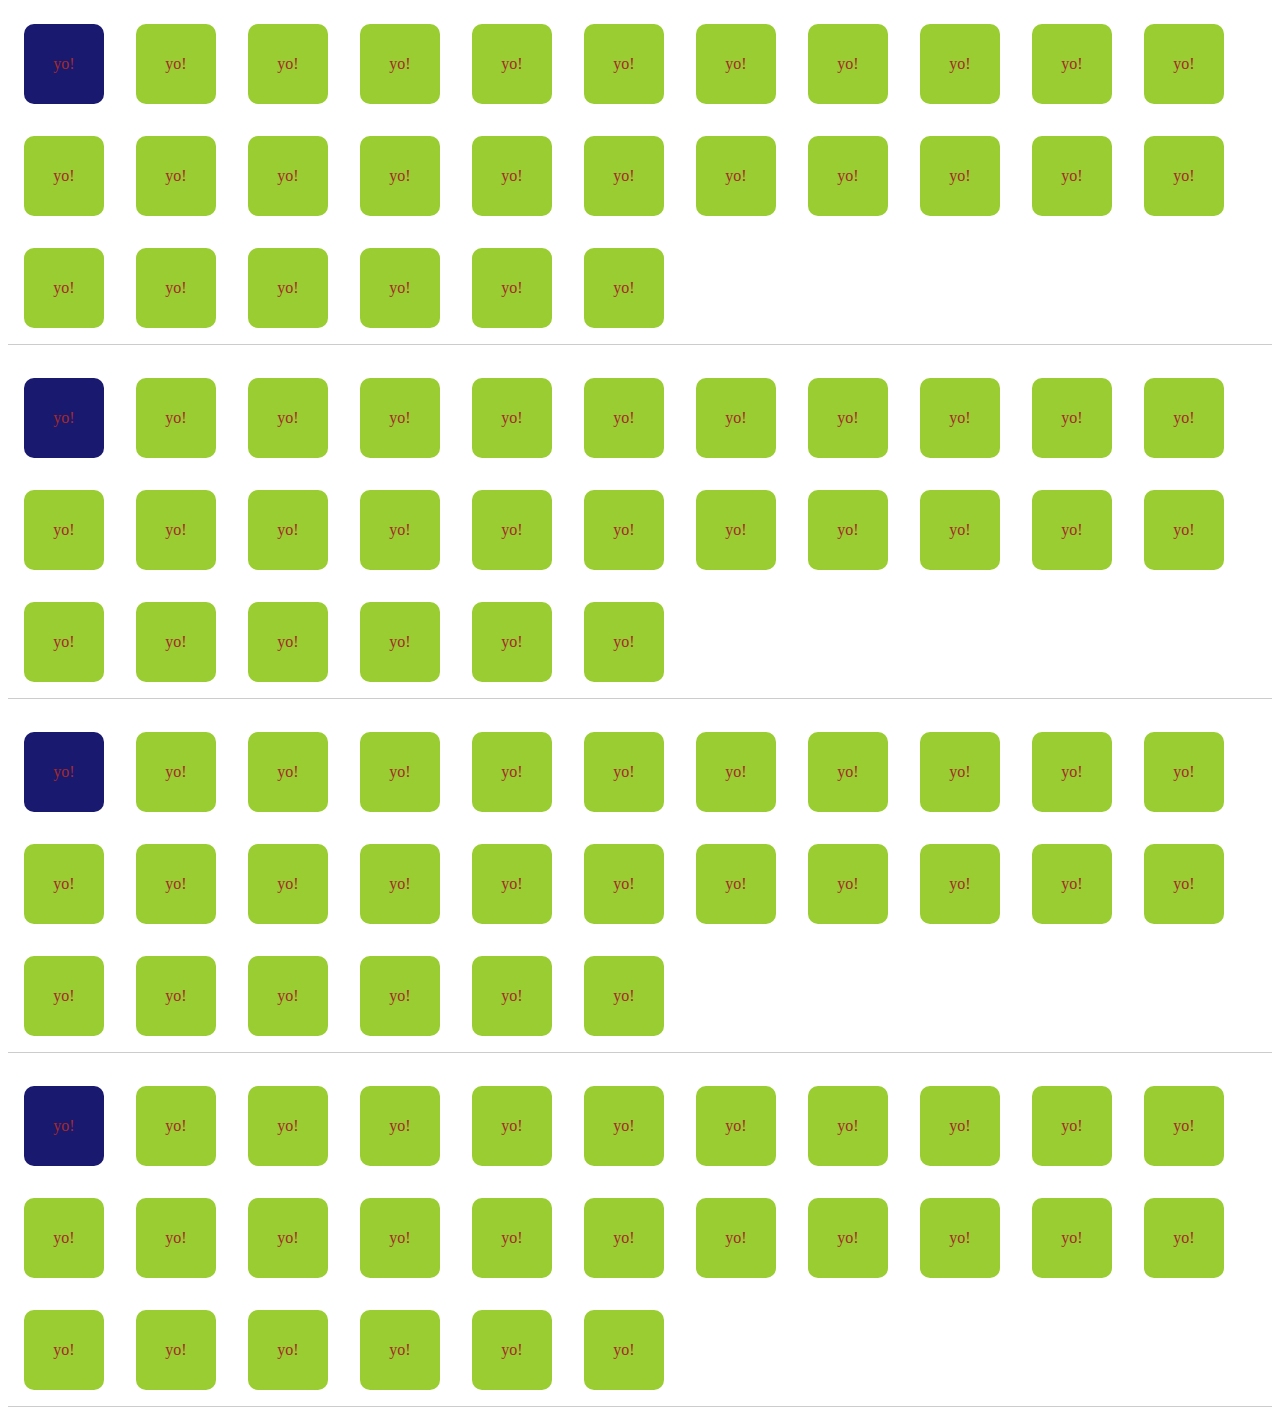
<file: TP_2_Khenfer/index.html>
<!DOCTYPE html>
<html lang="fr">
<head>
    <meta charset="utf-8">
    <meta http-equiv="X-UA-Compatible" content="IE=edge">
    <title>exercice sélecteurs</title>
    <meta name="description" content="quelques exercices sur les sélecteurs pour se mettre en jambe">
    <meta name="viewport" content="width=device-width, initial-scale=1">

    <link rel="stylesheet" href="main.css">
    <link rel="stylesheet" href="selecteurs.css">
</head>

<body>
<div class="yo">
  <p>yo!</p><p>yo!</p><p>yo!</p><p title="oh Yo">yo!</p><p>yo!</p><p>yo!</p><p>yo!</p><p title="oh Yo">yo!</p><p>yo!</p><p>yo!</p>
    <p>yo!</p><p>yo!</p><p title="oh Yo">yo!</p><p>yo!</p><p>yo!</p><p>yo!</p><p title="oh Yo">yo!</p><p>yo!</p><p>yo!</p>
    <p>yo!</p><p>yo!</p><p title="oh Yo">yo!</p><p>yo!</p><p>yo!</p><p>yo!</p><p title="oh Yo">yo!</p><p>yo!</p><p>yo!</p>

    <hr>
</div>

<div class="yoyo">
    <p>yo!</p><p  title="oh Yo">yo!</p><p >yo!</p><p>yo!</p><p title="oh Yo">yo!</p><p>yo!</p><p>yo!</p><p>yo!</p><p>yo!</p><p>yo!</p>
    <p>yo!</p><p>yo!</p><p title="oh Yo">yo!</p><p>yo!</p><p>yo!</p><p>yo!</p><p>yo!</p><p>yo!</p><p>yo!</p>
    <p>yo!</p><p>yo!</p><p>yo!</p><p>yo!</p><p>yo!</p><p title="oh Yo">yo!</p><p>yo!</p><p>yo!</p><p>yo!</p>

    <hr>
</div>

<div class="yoyoyo">
    <p>yo!</p><p  title="oh Yo">yo!</p><p id="yo">yo!</p><p>yo!</p><p title="oh Yo">yo!</p><p>yo!</p><p>yo!</p><p>yo!</p><p>yo!</p><p>yo!</p>
    <p>yo!</p><p>yo!</p><p title="oh Yo">yo!</p><p>yo!</p><p>yo!</p><p>yo!</p><p>yo!</p><p>yo!</p><p>yo!</p>
    <p>yo!</p><p>yo!</p><p>yo!</p><p id="yoman">yo!</p><p>yo!</p><p title="oh Yo">yo!</p><p id="yoyo">yo!</p><p>yo!</p><p>yo!</p>


    <hr>
</div>

<div>
    <p>yo!</p><p  title="oh Yo">yo!</p><p >yo!</p><p id="yo1">yo!</p><p title="oh Yo">yo!</p><p id="yo2">yo!</p><p>yo!</p><p>yo!</p><p>yo!</p><p>yo!</p>
    <p>yo!</p><p id="yo3">yo!</p><p title="oh Yo">yo!</p><p>yo!</p><p>yo!</p><p>yo!</p><p>yo!</p><p>yo!</p><p>yo!</p>
    <p>yo!</p><p>yo!</p><p>yo!</p><p id="1yo1">yo!</p><p>yo!</p><p title="oh Yo">yo!</p><p id="yo4">yo!</p><p id="2yo2">yo!</p><p>yo!</p>

    <hr>
</div>

</body>
</html>
</file>
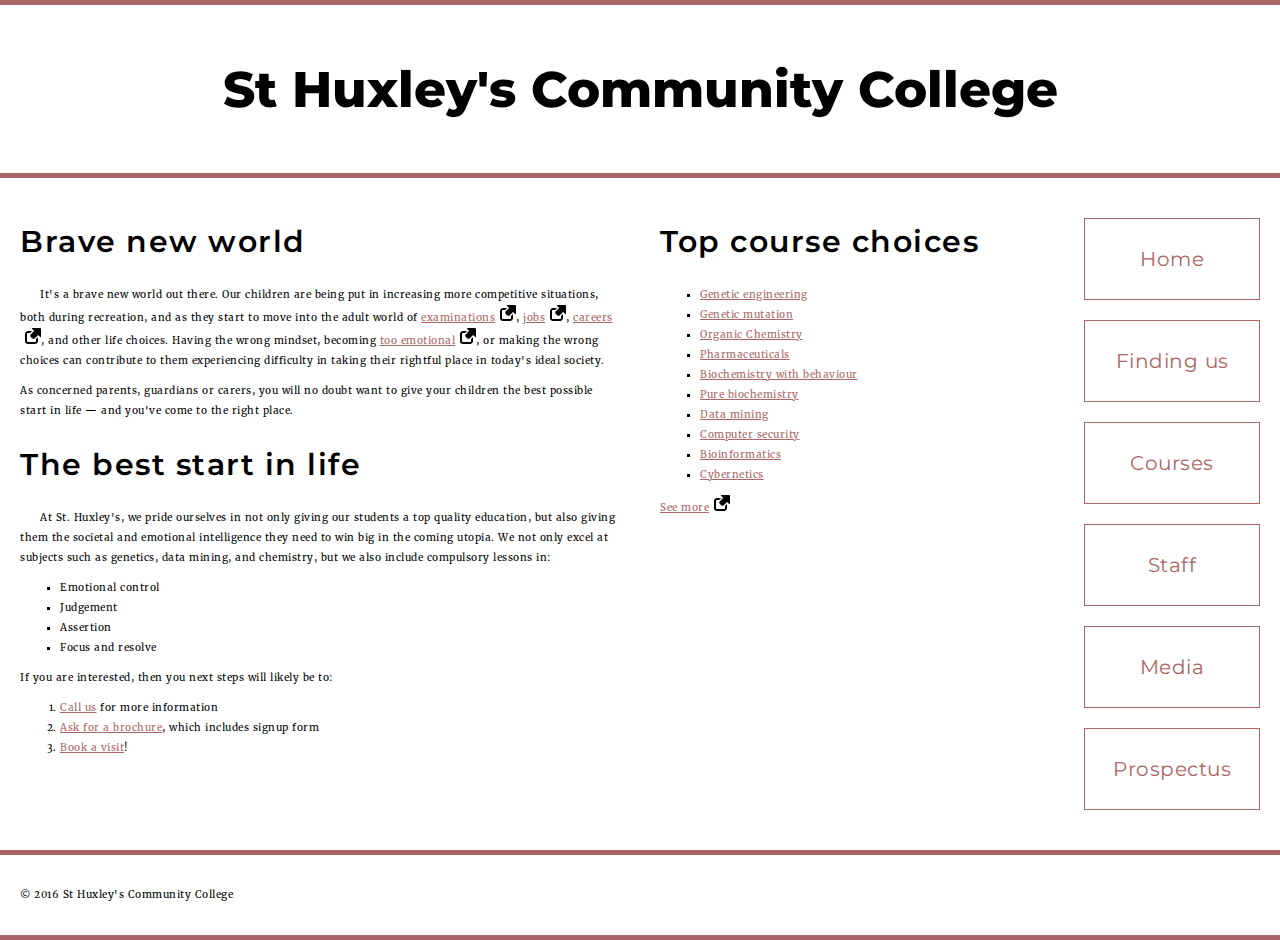
<file: TP_5_Khenfer/index.html>
<!DOCTYPE html>
<html lang="en-US">
  <head>
    <meta charset="utf-8">
    <meta name="viewport" content="width=device-width">
    <title>St Huxley's Community College</title>
    <link href="style.css" type="text/css" rel="stylesheet">
    <link rel="stylesheet" href="fonts.css">
  </head>
  <body>

  <header>
    <h1>St Huxley's Community College</h1>
  </header>

  <section>
      <h2>Brave new world</h2>

      <p>It's a brave new world out there. Our children are being put in increasing more competitive situations, both during recreation, and as they start to move into the adult world of <a href="https://en.wikipedia.org/wiki/Examination">examinations</a>, <a href="https://en.wikipedia.org/wiki/Jobs">jobs</a>, <a href="https://en.wikipedia.org/wiki/Career">careers</a>, and other life choices. Having the wrong mindset, becoming <a href="https://en.wikipedia.org/wiki/Emotion">too emotional</a>, or making the wrong choices can contribute to them experiencing difficulty in taking their rightful place in today's ideal society.</p>

      <p>As concerned parents, guardians or carers, you will no doubt want to give your children the best possible start in life — and you've come to the right place.</p>

      <h2>The best start in life</h2>

      <p>At St. Huxley's, we pride ourselves in not only giving our students a top quality education, but also giving them the societal and emotional intelligence they need to win big in the coming utopia. We not only excel at subjects such as genetics, data mining, and chemistry, but we also include compulsory lessons in:</p>

      <ul>
        <li>Emotional control</li>
        <li>Judgement</li>
        <li>Assertion</li>
        <li>Focus and resolve</li>
      </ul>

      <p>If you are interested, then you next steps will likely be to:</p>
      
      <ol>
        <li><a href="#">Call us</a> for more information</li>
        <li><a href="#">Ask for a brochure</a>, which includes signup form</li>
        <li><a href="#">Book a visit</a>!</li>
      </ol>
  </section>

  <aside>

    <h2>Top course choices</h2>

    <ul>
      <li><a href="#">Genetic engineering</a></li>
      <li><a href="#">Genetic mutation</a></li>
      <li><a href="#">Organic Chemistry</a></li>
      <li><a href="#">Pharmaceuticals</a></li>
      <li><a href="#">Biochemistry with behaviour</a></li>
      <li><a href="#">Pure biochemistry</a></li>
      <li><a href="#">Data mining</a></li>
      <li><a href="#">Computer security</a></li>
      <li><a href="#">Bioinformatics</a></li>
      <li><a href="#">Cybernetics</a></li>
    </ul>

    <p><a href="#">See more</a></p>

  </aside>

  <nav>

    <ul>
      <li><a href="#">Home</a></li>
      <li><a href="#">Finding us</a></li>
      <li><a href="#">Courses</a></li>
      <li><a href="#">Staff</a></li>
      <li><a href="#">Media</a></li>
      <li><a href="#">Prospectus</a></li>
    </ul>

  </nav>

  <footer>

    <p>&copy; 2016 St Huxley's Community College</p>

  </footer>

  </body>
</html>
</file>
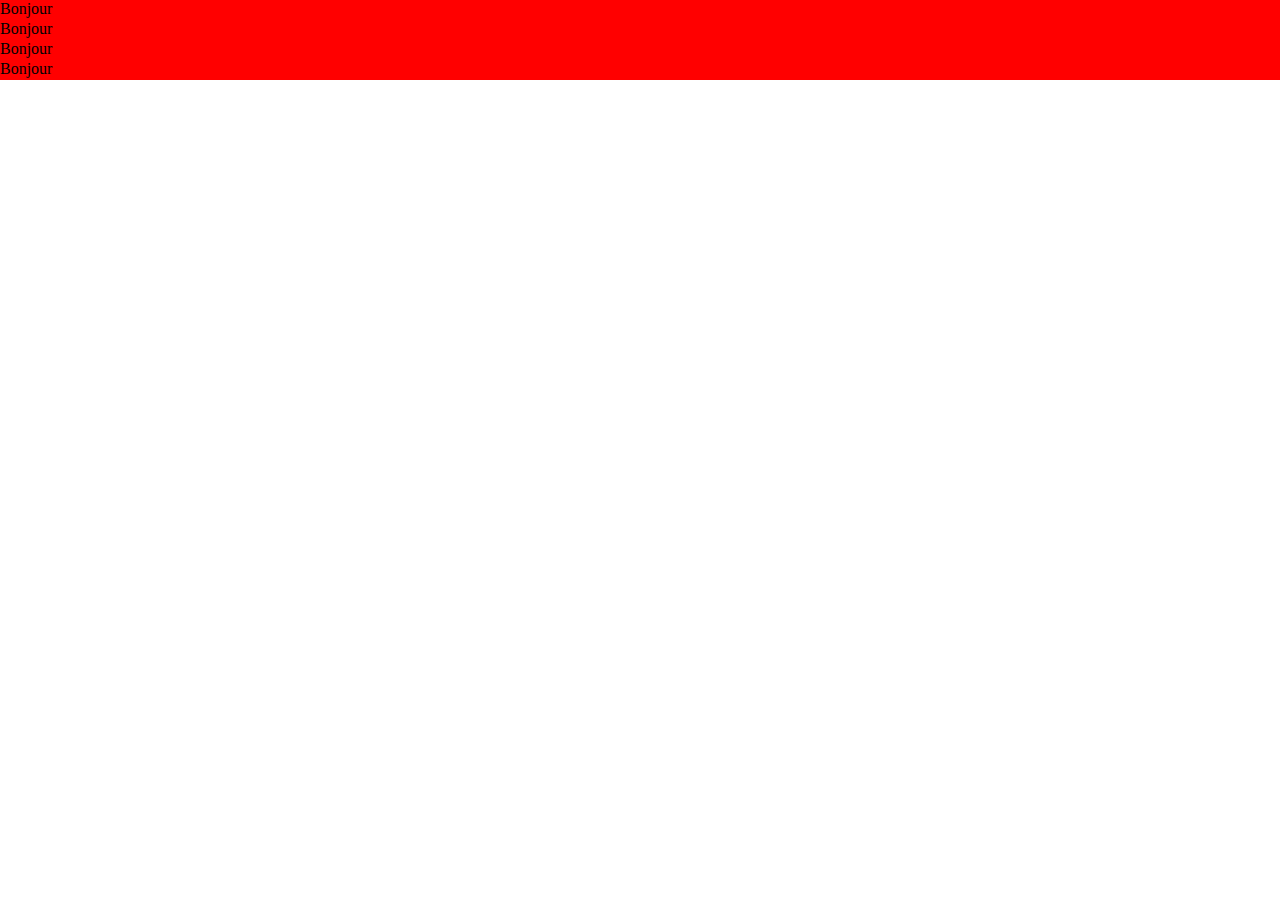
<file: TP_4_Khenfer/part_1/index.html>
<!DOCTYPE html>
<html lang="fr">
<head>
    <meta charset="UTF-8">
    <meta name="viewport" content="width=device-width, initial-scale=1.0">
    <link rel="stylesheet" href="style.css">
    <title>TP 4 part 1</title>
</head>
<body>
    <div class="boite">Bonjour</div>
    <div class="boite">Bonjour</div>
    <div class="boite">Bonjour</div>
    <div class="boite">Bonjour</div>
</body>
</html>
</file>
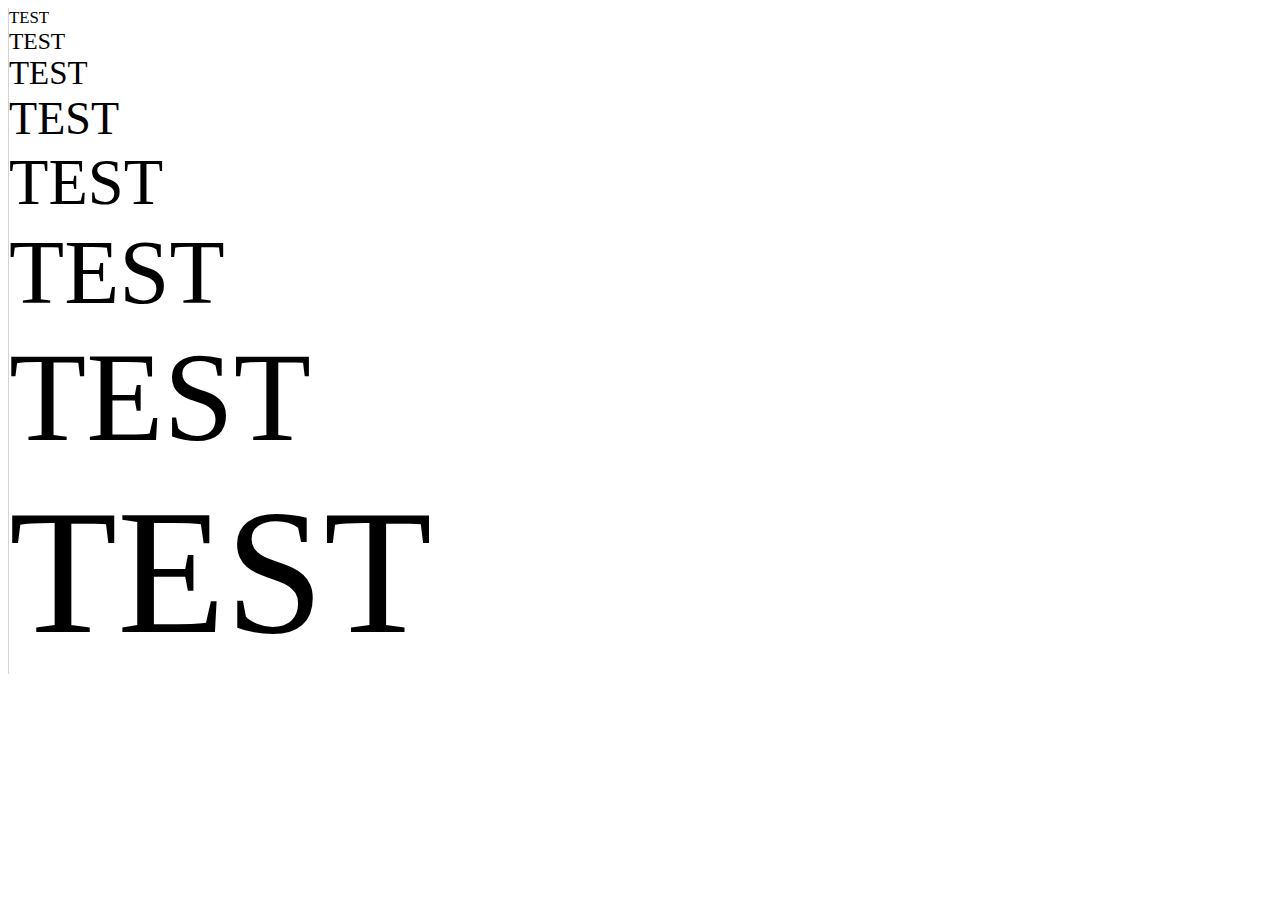
<file: TP_4_Khenfer/part_2/index.html>
<!doctype html>
<head>
    <link rel="stylesheet" href="style.css">
</head>
<body>
<div>
  test 
  <div>
    test 
    <div>
      test 
      <div>
        test 
        <div>
          test 
          <div>
            test 
            <div>
              test 
              <div>
                test
              </div>
            </div>
          </div>
        </div>
      </div>
    </div>
  </div>
</div>
</body>
</body>
</html>
</file>
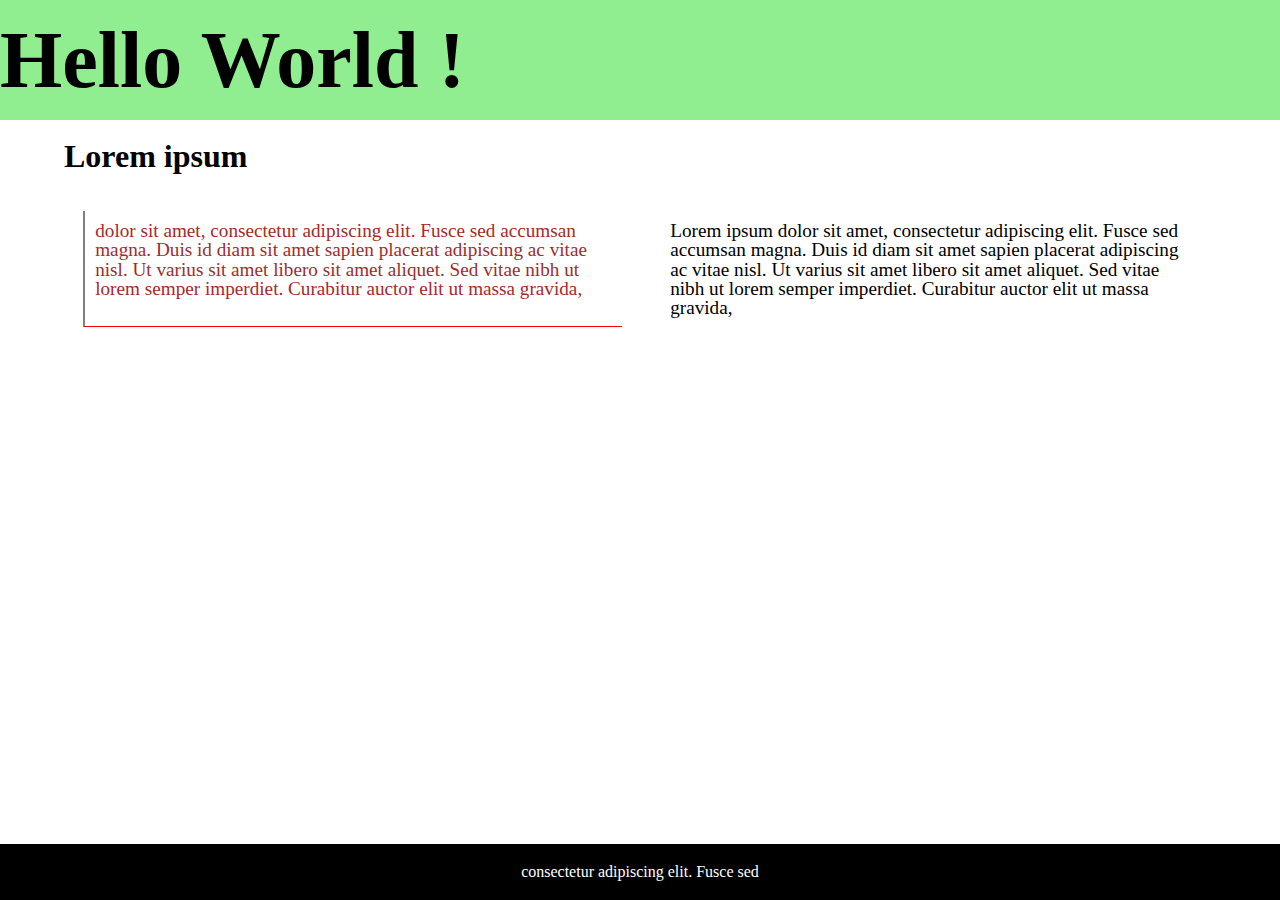
<file: TP_6_Khenfer/tp6.html>
<!DOCTYPE html>
<html lanf="fr">
<head>
        <meta charset="utf-8">
        <title>media-queries at work</title>
        <meta name="description" content="exercice média-query">
        <meta name="viewport" content="width=device-width, initial-scale=1.0">
        <link rel="stylesheet" href="tp6.css" >
</head>
<body>

    <header> 
        <h1>Hello World !</h1>
    </header>

    <section class="content">
        <h2>Lorem ipsum</h2>
        <p class="important"> dolor sit amet, consectetur adipiscing elit. Fusce sed accumsan magna. Duis id diam sit amet sapien placerat adipiscing ac vitae nisl. Ut varius sit amet libero sit amet aliquet. Sed vitae nibh ut lorem semper imperdiet. Curabitur auctor elit ut massa gravida,</p>
        <p> Lorem ipsum dolor sit amet, consectetur adipiscing elit. Fusce sed accumsan magna. Duis id diam sit amet sapien placerat adipiscing ac vitae nisl. Ut varius sit amet libero sit amet aliquet. Sed vitae nibh ut lorem semper imperdiet. Curabitur auctor elit ut massa gravida,</p>
    </section>


    <footer> consectetur adipiscing elit. Fusce sed </footer>

</body>
</html>
</file>
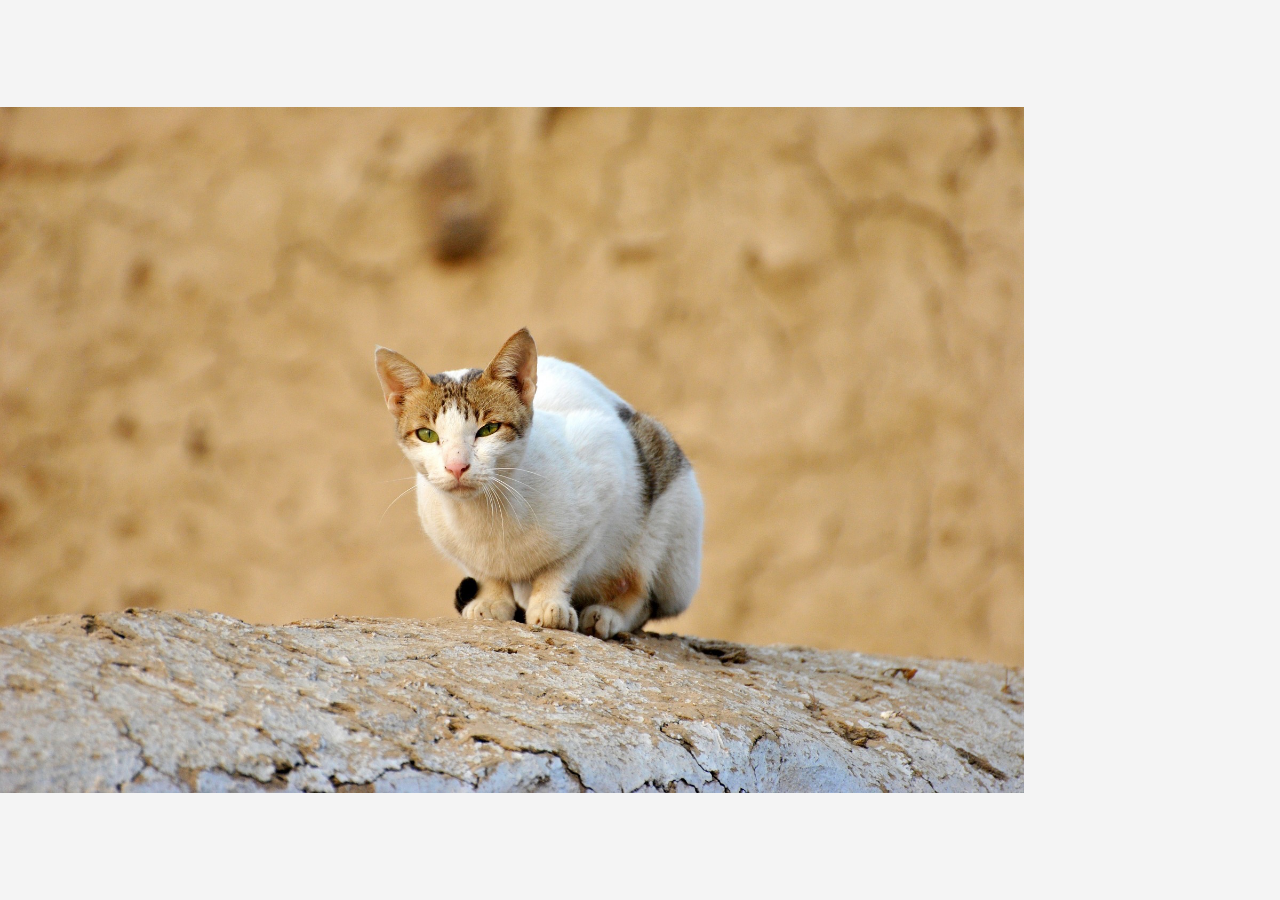
<file: TP_7_Khenfer/cat.html>
<!DOCTYPE html>
<html lang="fr">
<head>
    <meta charset="UTF-8">
    <meta name="viewport" content="width=device-width, initial-scale=1.0">
    <link rel="stylesheet" href="cat.css">
    <title>Document</title>
</head>
<body>
    <picture>
        <!-- Version redécoupée pour les petits écrans (inférieurs à 640px) -->
        <source srcset="img/crop/cat-cropped-small.jpg" media="(max-width: 640px)">
        <!-- Version pour les grands écrans avec différentes résolutions -->
        <source srcset="
            img/large/cat-1920x1285.jpg 1920w, 
            img/medium/cat-1024.jpg 1024w, 
            img/small/cat-400x266.jpg 400w, 
            img/crop/cat-cropped-small.jpg 320w"
            sizes="(max-width: 1200px) 80vw, 1920px">
        <!-- Image de secours si le navigateur ne supporte pas <picture> -->
        <img src="large/cat-1920x1285.jpg" alt="Photo d'un chat">
    </picture>
</body>
</html>
</file>
<file: TP_2_Khenfer/main.css>
/* ==========================================================================
   custom styles
   ========================================================================== */

   p,
   div {
       box-sizing: border-box;
       -moz-box-sizing: border-box;
       -ms-box-sizing: border-box;
       -o-box-sizing: border-box;
   }
   
   p {
       width: 5em;
       height: 5em;
       line-height: 5em;
       float: left;
       background-color: yellowgreen;
       margin: 1em;
       border-radius: 10px;
       text-align: center;
   }
   
   hr {
       display: block;
       height: 1px;
       border: 0;
       border-top: 1px solid #ccc;
       margin: 1em 0;
       padding: 0;
       clear: both;
   }
</file>
<file: TP_2_Khenfer/selecteurs.css>
p{
    color: brown;
}
div p:first-child{
    background-color: midnightblue;
}

div p:last-child{
    background-color: peachpuff;
}
</file>
<file: TP_5_Khenfer/style.css>
/* General setup */

* {
    box-sizing: border-box;
  }
  
  body {
    margin: 0 auto;
    min-width: 1000px;
    max-width: 1400px;
  }
  
  /* Layout */
  
  section {
    float: left;
    width: 50%;
    
  }
  
  aside {
    float: left;
    width: 30%;
  }
  
  nav {
    float: left;
    width: 20%;
  }
  
  footer {
    clear: both;
  }
  
  header, section, aside, nav, footer {
    padding: 20px;
  }
  
  /* header and footer */
  
  header, footer {
    border-top: 5px solid #a66;
    border-bottom: 5px solid #a66;
  }
  
  /* WRITE YOUR CODE BELOW HERE */

  body{
    font-size: 10px;
  }

  h1{
    font-size: 5em;
    font-family: 'Montserrat', sans-serif;
    text-align: center;
  }

  h2{
    font-family: 'Montserrat', sans-serif;
    font-size: 3em;
    font-weight: 600;
    letter-spacing: 1.5px;
  }

  h2 + p{
    text-indent: 20px;
  }
  

  p{
    font-family: 'Merriweather', sans-serif;
    line-height: 2em;
    letter-spacing: 0.5px;
    word-spacing: 1px;
  }

  ul{
    list-style-type: square;
  }

  li, ol{
    font-family: 'Merriweather', sans-serif;
    line-height: 2em;
    letter-spacing: 0.5px;
    word-spacing: 1px;
  }

  p a::after{
    content: '';
    display: inline-block;
    background-image: url('./assets/external_link.png');
    background-size: contain; 
    width: 16px; 
    height: 16px; 
    margin-left: 5px; 
    background-repeat: no-repeat;  
  }

  a, a:visited{
    color: #a66;
  }

  a:focus, a:hover{
    text-decoration: none;
  }

  a:active{
    color: red;
  }

  nav ul{
    list-style-type: none;
    font-size: 2em;
  }

  nav ul li{
    border: 1px solid #a66;
    margin-bottom: 1em;
    padding: 20px 10px;
    text-align: center;
  }

  nav ul li:hover{
    background-color: #a66;
    transition: 0.4s;
  }

  nav ul li:hover a{
    color: white;
    transition: 0.4s;
  }
  

  nav ul li a{
    font-family: 'Montserrat', sans-serif;
    text-decoration: none;
  }
</file>
<file: TP_5_Khenfer/fonts.css>
@font-face {
    font-family: 'Merriweather';
    src: url('fonts/Merriweather/Merriweather-Bold.ttf') format('truetype');
    font-weight: bold;
    font-style: italic;
    font-display: swap;
}

@font-face {
    font-family: 'Merriweather';
    src: url('fonts/Merriweather/Merriweather-Light.ttf') format('truetype');
    font-weight: 300;
    font-style: normal;
    font-display: swap;
}

@font-face {
    font-family: 'Merriweather';
    src: url('fonts/Merriweather/Merriweather-BlackItalic.ttf') format('truetype');
    font-weight: 900;
    font-style: italic;
    font-display: swap;
}

@font-face {
    font-family: 'Merriweather';
    src: url('fonts/Merriweather/Merriweather-Bold.ttf') format('truetype');
    font-weight: bold;
    font-style: normal;
    font-display: swap;
}

@font-face {
    font-family: 'Merriweather';
    src: url('fonts/Merriweather/Merriweather-Black.ttf') format('truetype');
    font-weight: 900;
    font-style: normal;
    font-display: swap;
}

@font-face {
    font-family: 'Merriweather';
    src: url('fonts/Merriweather/Merriweather-Italic.ttf') format('truetype');
    font-weight: normal;
    font-style: italic;
    font-display: swap;
}

@font-face {
    font-family: 'Merriweather';
    src: url('fonts/Merriweather/Merriweather-LightItalic.ttf') format('truetype');
    font-weight: 300;
    font-style: italic;
    font-display: swap;
}

@font-face {
    font-family: 'Merriweather';
    src: url('fonts/Merriweather/Merriweather-Regular.ttf') format('truetype');
    font-weight: normal;
    font-style: normal;
    font-display: swap;
}

@font-face {
    font-family: 'Merriweather';
    src: url('fonts/Merriweather/Merriweather-Black.ttf') format('truetype');
    font-weight: 900;
    font-style: normal;
    font-display: swap;
}

@font-face {
    font-family: 'Merriweather';
    src: url('fonts/Merriweather/Merriweather-Italic.ttf') format('truetype');
    font-weight: normal;
    font-style: italic;
    font-display: swap;
}

@font-face {
    font-family: 'Merriweather';
    src: url('fonts/Merriweather/Merriweather-Light.ttf') format('truetype');
    font-weight: 300;
    font-style: normal;
    font-display: swap;
}

@font-face {
    font-family: 'Merriweather';
    src: url('fonts/Merriweather/Merriweather-LightItalic.ttf') format('truetype');
    font-weight: 300;
    font-style: italic;
    font-display: swap;
}

@font-face {
    font-family: 'Merriweather';
    src: url('fonts/Merriweather/Merriweather-BoldItalic.ttf') format('truetype');
    font-weight: bold;
    font-style: italic;
    font-display: swap;
}

@font-face {
    font-family: 'Merriweather';
    src: url('fonts/Merriweather/Merriweather-Regular.ttf') format('truetype');
    font-weight: normal;
    font-style: normal;
    font-display: swap;
}

@font-face {
    font-family: 'Merriweather';
    src: url('fonts/Merriweather/Merriweather-Bold.ttf') format('truetype');
    font-weight: bold;
    font-style: normal;
    font-display: swap;
}

@font-face {
    font-family: 'Merriweather';
    src: url('fonts/Merriweather/Merriweather-BlackItalic.ttf') format('truetype');
    font-weight: 900;
    font-style: italic;
    font-display: swap;
}




@font-face {
    font-family: 'Montserrat';
    src: url('fonts/Montserrat/static/Montserrat-Bold.ttf') format('truetype');
    font-weight: bold;
    font-style: normal;
    font-display: swap;
}

@font-face {
    font-family: 'Montserrat';
    src: url('fonts/Montserrat/static/Montserrat-ExtraLight.ttf') format('truetype');
    font-weight: 200;
    font-style: normal;
    font-display: swap;
}

@font-face {
    font-family: 'Montserrat';
    src: url('fonts/Montserrat/static/Montserrat-ExtraBold.ttf') format('truetype');
    font-weight: bold;
    font-style: normal;
    font-display: swap;
}

@font-face {
    font-family: 'Montserrat';
    src: url('fonts/Montserrat/static/Montserrat-BoldItalic.ttf') format('truetype');
    font-weight: bold;
    font-style: italic;
    font-display: swap;
}

@font-face {
    font-family: 'Montserrat';
    src: url('fonts/Montserrat/static/Montserrat-Black.ttf') format('truetype');
    font-weight: 900;
    font-style: normal;
    font-display: swap;
}

@font-face {
    font-family: 'Montserrat';
    src: url('fonts/Montserrat/static/Montserrat-BlackItalic.ttf') format('truetype');
    font-weight: 900;
    font-style: italic;
    font-display: swap;
}

@font-face {
    font-family: 'Montserrat';
    src: url('fonts/Montserrat/static/Montserrat-ExtraBoldItalic.ttf') format('truetype');
    font-weight: bold;
    font-style: italic;
    font-display: swap;
}

@font-face {
    font-family: 'Montserrat';
    src: url('fonts/Montserrat/static/Montserrat-Italic.ttf') format('truetype');
    font-weight: normal;
    font-style: italic;
    font-display: swap;
}

@font-face {
    font-family: 'Montserrat';
    src: url('fonts/Montserrat/static/Montserrat-ExtraLightItalic.ttf') format('truetype');
    font-weight: 200;
    font-style: italic;
    font-display: swap;
}

@font-face {
    font-family: 'Montserrat';
    src: url('fonts/Montserrat/static/Montserrat-SemiBold.ttf') format('truetype');
    font-weight: 600;
    font-style: normal;
    font-display: swap;
}

@font-face {
    font-family: 'Montserrat';
    src: url('fonts/Montserrat/static/Montserrat-MediumItalic.ttf') format('truetype');
    font-weight: 500;
    font-style: italic;
    font-display: swap;
}

@font-face {
    font-family: 'Montserrat';
    src: url('fonts/Montserrat/static/Montserrat-ThinItalic.ttf') format('truetype');
    font-weight: 100;
    font-style: italic;
    font-display: swap;
}

@font-face {
    font-family: 'Montserrat';
    src: url('fonts/Montserrat/static/Montserrat-Medium.ttf') format('truetype');
    font-weight: 500;
    font-style: normal;
    font-display: swap;
}

@font-face {
    font-family: 'Montserrat';
    src: url('fonts/Montserrat/static/Montserrat-Regular.ttf') format('truetype');
    font-weight: normal;
    font-style: normal;
    font-display: swap;
}

@font-face {
    font-family: 'Montserrat';
    src: url('fonts/Montserrat/static/Montserrat-Thin.ttf') format('truetype');
    font-weight: 100;
    font-style: normal;
    font-display: swap;
}

@font-face {
    font-family: 'Montserrat';
    src: url('fonts/Montserrat/static/Montserrat-LightItalic.ttf') format('truetype');
    font-weight: 300;
    font-style: italic;
    font-display: swap;
}

@font-face {
    font-family: 'Montserrat';
    src: url('fonts/Montserrat/static/Montserrat-SemiBoldItalic.ttf') format('truetype');
    font-weight: 600;
    font-style: italic;
    font-display: swap;
}

@font-face {
    font-family: 'Montserrat';
    src: url('fonts/Montserrat/static/Montserrat-Light.ttf') format('truetype');
    font-weight: 300;
    font-style: normal;
    font-display: swap;
}
</file>
<file: TP_4_Khenfer/part_1/style.css>
*{
    margin: 0;
    padding: 0;
}

body{
    font-size: 100%;
}

.boite{
    background-color: red;
    display: block;
    height: 20px;
    width: 1000pt;
}
/* .boite:nth-child(1){
    width: 1920px;
}
.boite:nth-child(2){
    width: 1440pt;
}

.boite:nth-child(3){
    width: 100%;
}

.boite:nth-child(4){
    width: 120em;
} */

/*
Sachant qu’un pouce(inch) vaut 72 points (pt) en déduire la résolution (nombre de pixels par pouce) de votre écran.
>Calcul : squareroot(1920²+1080²)=2202,9.
La diagonale de l'écran mesurant 20 pouces on fait :
2202,9/20 = 110.145 ppi.

Changer la taille de la police globale (font-size de body) en partant de petit à très grand

Que constatez-vous ?
> En fonction de la taille de police, le texte overflow hors de sa boîte. De plus, le texte configuré avec une grande taille de police a tendance à se superposer.
Qu’en concluez-vous sur quelle unité?
Les unités relatives comme em, rem ou encore px permettent de définir aisément une taille de texte. Cela dit, seul le % permet au texte de s'adapter à la taille de son conteneur et en précision sa hauteur évitant ainsi les phénomènes d'overflow et de superposition précédemment observés.
*/
</file>
<file: TP_4_Khenfer/part_2/style.css>
body{
    border-left: 1px solid lightgray;
    font-size: 12px;
}

div {
    font-size: 1.4em;
    text-transform: uppercase;
  }
</file>
<file: TP_7_Khenfer/cat.css>
body {
    display: flex;
    justify-content: center;
    align-items: center;
    height: 100vh;
    margin: 0;
    background-color: #f4f4f4;
}
img {
    max-width: 80%;
    height: auto;
    display: block;
}
</file>
<file: TP_6_Khenfer/tp6.css>
/* http://meyerweb.com/eric/tools/css/reset/
   v2.0 | 20110126
   License: none (public domain)
*/

html, body, div, span, applet, object, iframe,
h1, h2, h3, h4, h5, h6, p, blockquote, pre,
a, abbr, acronym, address, big, cite, code,
del, dfn, em, img, ins, kbd, q, s, samp,
small, strike, strong, sub, sup, tt, var,
b, u, i, center,
dl, dt, dd, ol, ul, li,
fieldset, form, label, legend,
table, caption, tbody, tfoot, thead, tr, th, td,
article, aside, canvas, details, embed,
figure, figcaption, footer, header, hgroup,
menu, nav, output, ruby, section, summary,
time, mark, audio, video {
  margin: 0;
  padding: 0;
  border: 0;
  font-size: 100%;
  font: inherit;
  vertical-align: baseline;
  box-sizing: border-box;
}
/* HTML5 display-role reset for older browsers */
article, aside, details, figcaption, figure,
footer, header, hgroup, menu, nav, section {
  display: block;
}
body {
  line-height: 1;
}
ol, ul {
  list-style: none;
}
blockquote, q {
  quotes: none;
}
blockquote:before, blockquote:after,
q:before, q:after {
  content: '';
  content: none;
}
table {
  border-collapse: collapse;
  border-spacing: 0;
}

h1{
    font-size: 3em;
    font-weight: bold;
    background-color: lightgreen;
    padding: 35px 0;
}

section{
    width: 90%;
    margin: auto;

}

h2{
    font-size: 2em;
    font-weight: bold;
    padding: 20px 0;
}
p{
    padding: 10px;

}

p.important{
    border-left: 2px solid gray;
    color: brown;
}

footer{
    position: absolute;
    bottom: 0;
    width: 100%;
    text-align: center;
    padding: 20px 0;
    background-color: black;
    color: white;
}


@media screen and (orientation: landscape){
    h1{
        padding: 20px 0;
    }
    p.important{
        border-bottom: 1px solid red; 
        margin: 20px;
    }
    p:not(.important){
        font-size: 2em;
    }
}

@media screen and (min-width: 60rem){
    h1{
        font-size: 5em;
    }
    p{
        font-size: 2em;
    }
    .content{
        display: flex;
        flex-wrap: wrap;
    }
    .content h2{
        font-size: 2em;
        width: 100%;
    }
    .content p{
        flex: 1;
        margin: 1em;
        font-size: larger;

    }


}
</file>
